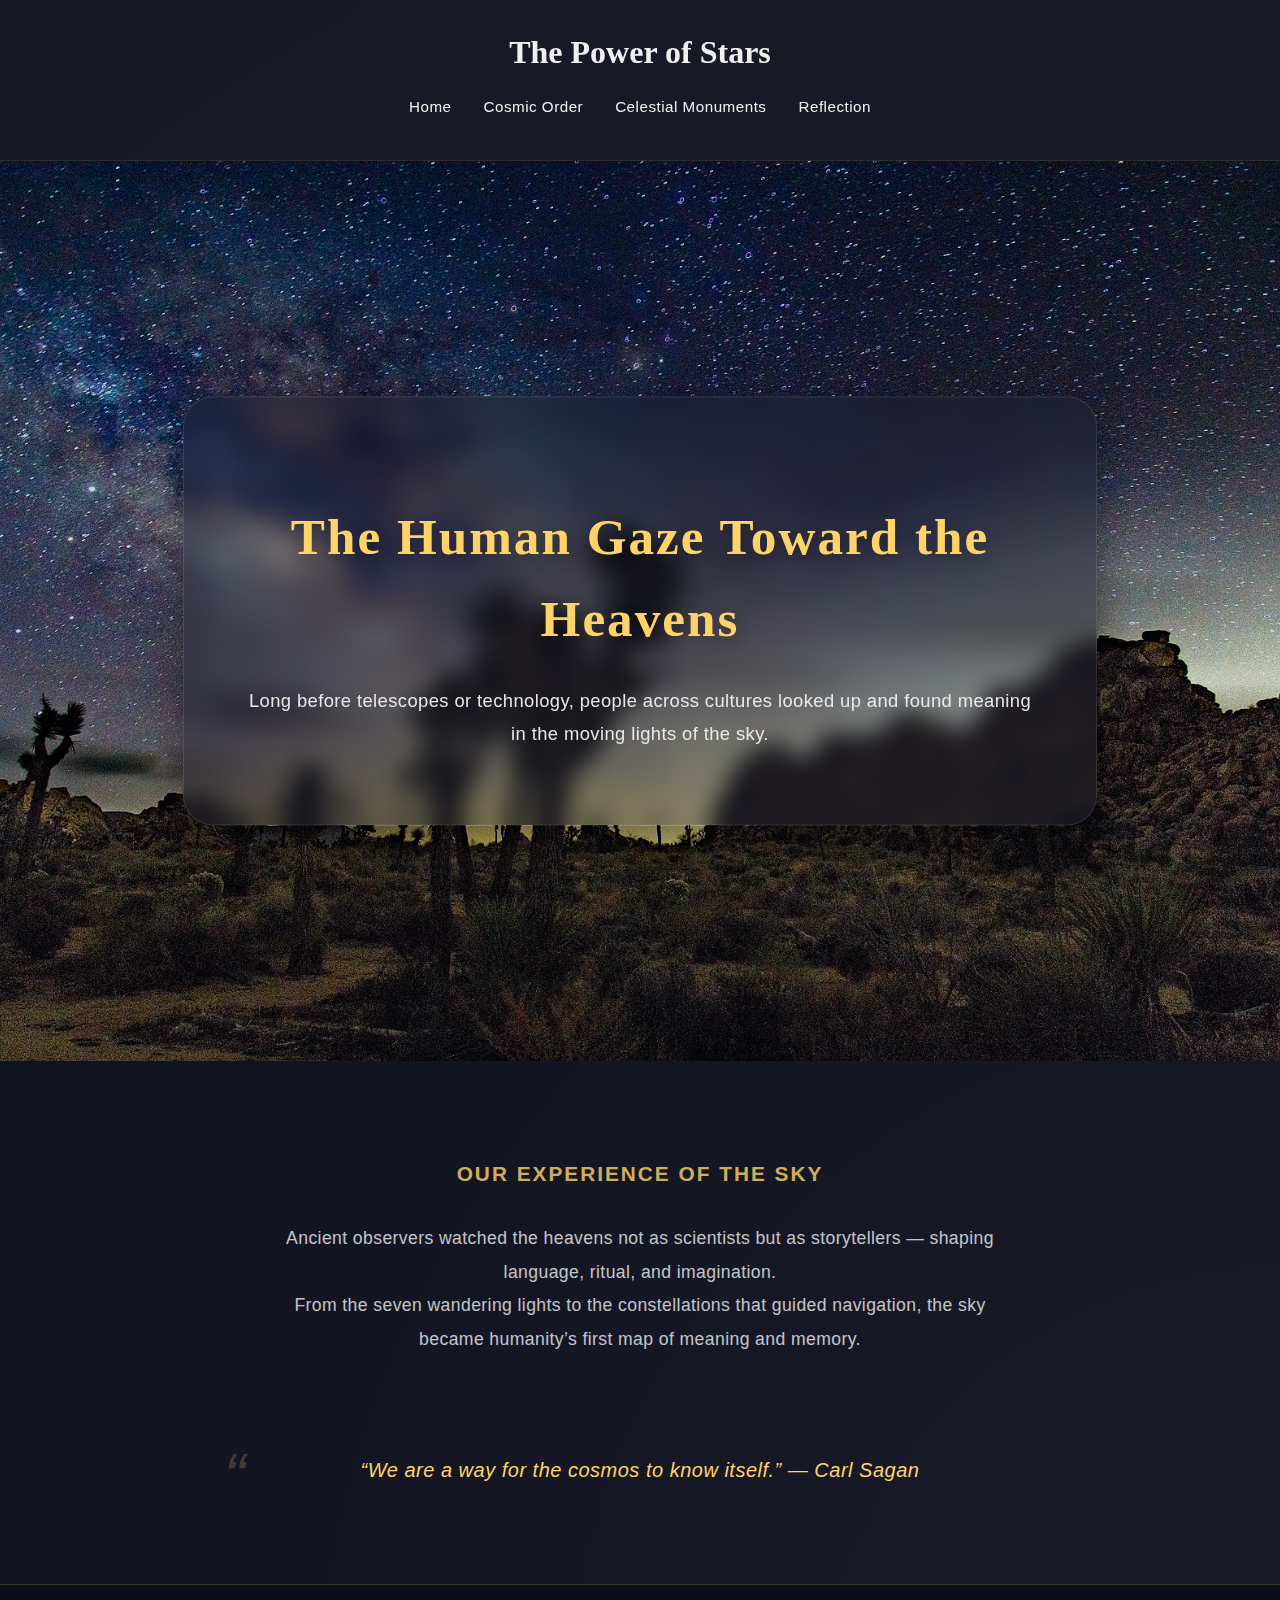
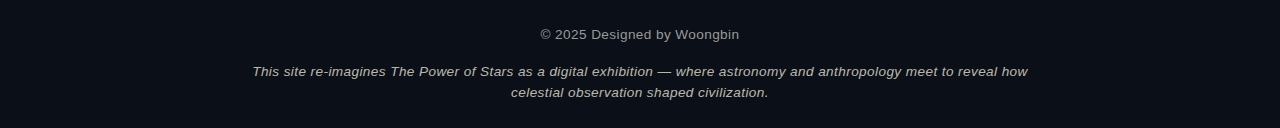
<file: index.html>
<!DOCTYPE html>
<html lang="en">
<head>
  <meta charset="UTF-8">
  <meta name="viewport" content="width=device-width, initial-scale=1.0">
  <meta name="description" content="A digital museum exploring how celestial observations shaped human civilization.">
  <meta name="author" content="Woongbin" />
  <meta name="keywords" content="astronomy, anthropology, stars, human civilization" /> 
  <title>The Power of Stars</title>
  <link rel="stylesheet" href="css/base.css">
  <link rel="stylesheet" href="css/index.css">
</head>
<body>
  <header>
    <h1>The Power of Stars</h1>
    <nav>
      <ul>
        <li><a href="index.html">Home</a></li>
        <li><a href="timeline.html">Cosmic Order</a></li>
        <li><a href="architecture.html">Celestial Monuments</a></li>
        <li><a href="reflection.html">Reflection</a></li>
      </ul>
    </nav>
  </header>

  <main>
    <section id="hero">
      <img src="images/stars-bg.jpg" alt="Starry night sky">
      <div class="hero-text">
        <h2>The Human Gaze Toward the Heavens</h2>
        <p>
          Long before telescopes or technology, people across cultures looked up
          and found meaning in the moving lights of the sky.
        </p>
      </div>
    </section>

    <section id="intro">
      <h3>Our Experience of the Sky</h3>
      <p>
        Ancient observers watched the heavens not as scientists but as storytellers —
        shaping language, ritual, and imagination.<br> From the seven wandering lights
        to the constellations that guided navigation, the sky became humanity’s first map
        of meaning and memory.
      </p>
    </section>
    <blockquote class="quote">
      “We are a way for the cosmos to know itself.” — Carl Sagan
    </blockquote>
  </main>

  <footer>
    <p>© 2025 Designed by Woongbin</p>
    <p class="project-context">
      This site re-imagines <em>The Power of Stars</em> as a digital exhibition —
      where astronomy and anthropology meet to reveal how celestial observation
      shaped civilization.
    </p>    
  </footer>
  <script src="js/script.js"></script>
</body>
</html>
</file>
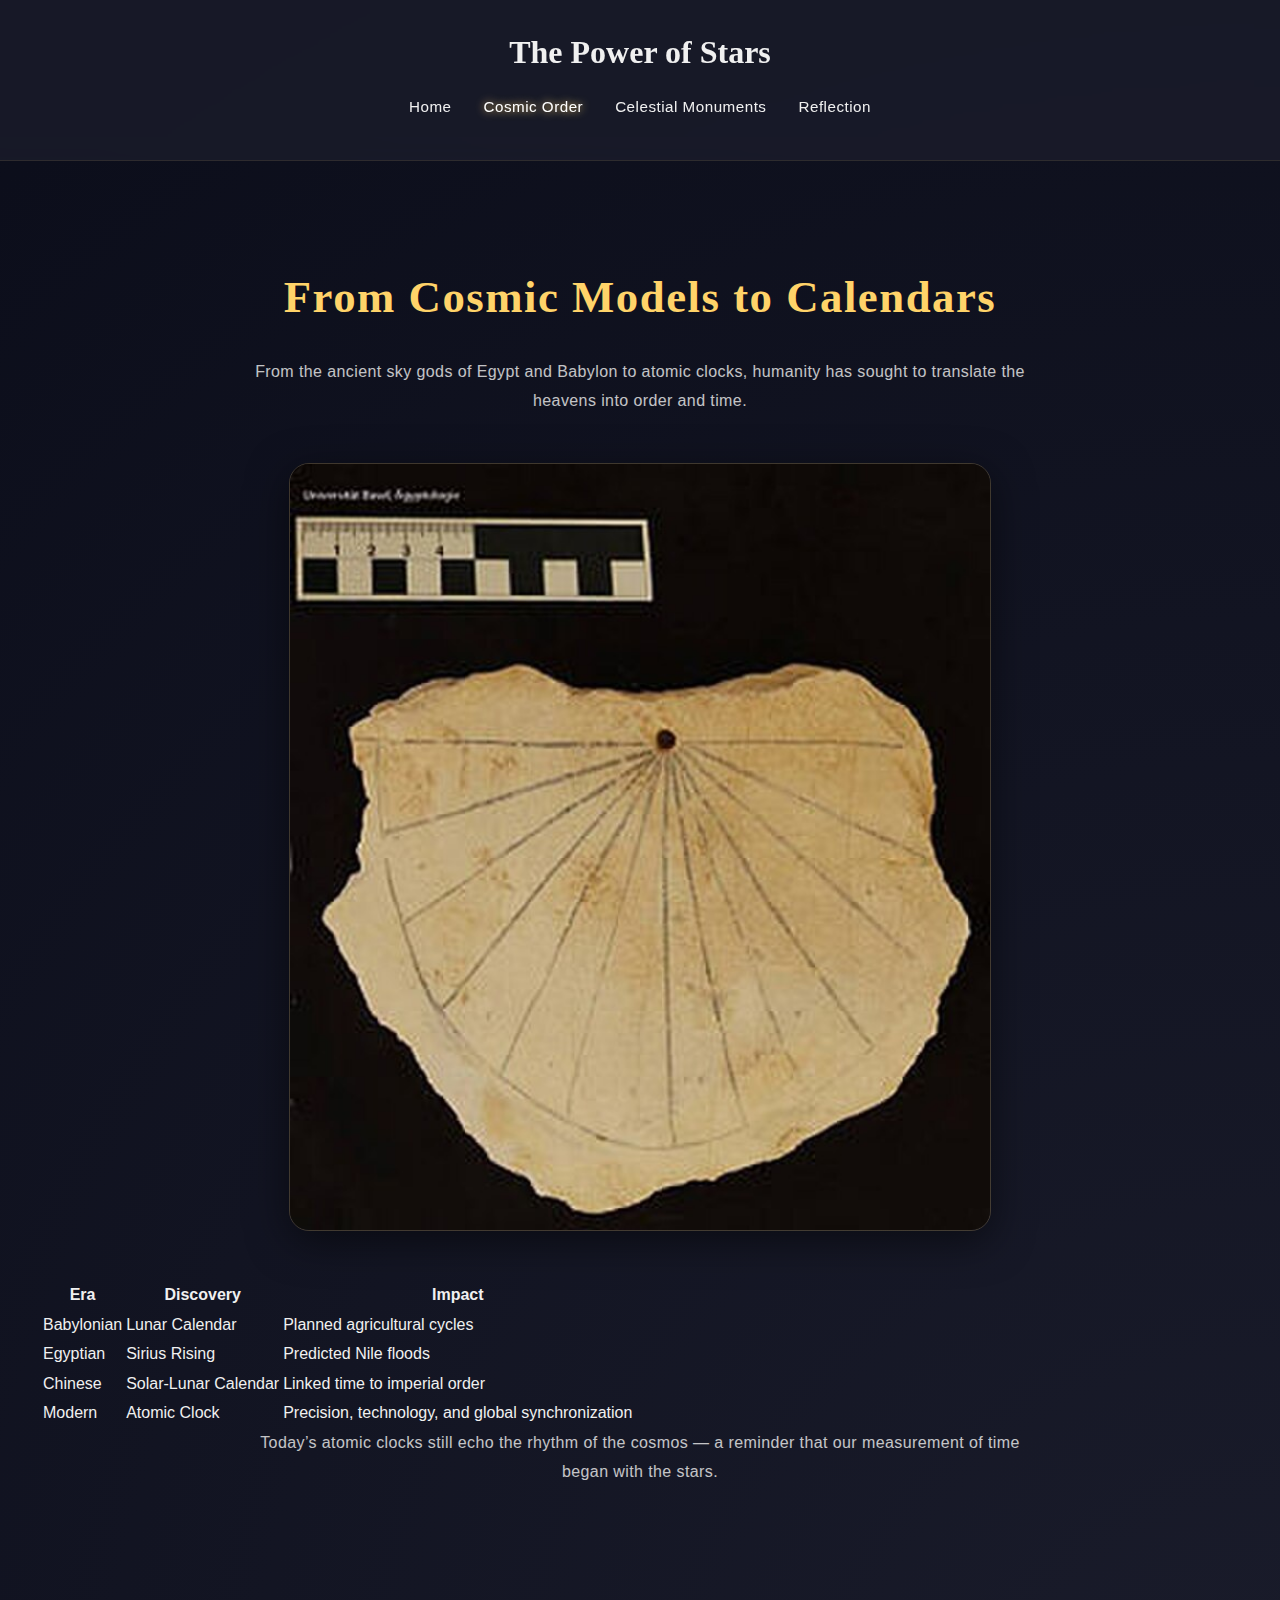
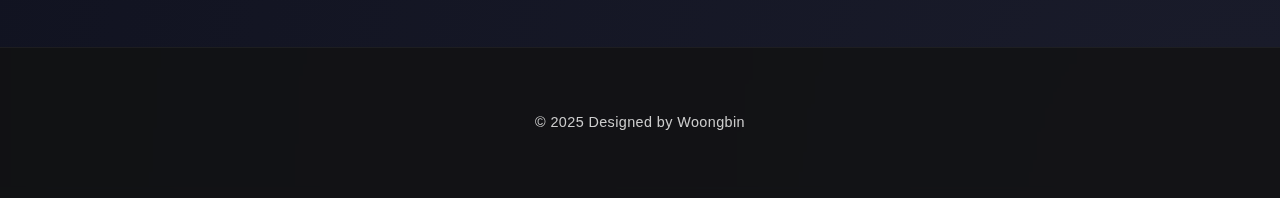
<file: timeline.html>
<!DOCTYPE html>
<html lang="en">
<head>
  <meta charset="UTF-8">
  <meta name="viewport" content="width=device-width, initial-scale=1.0">
  <meta name="description" content="Tracing how ancient civilizations modeled the cosmos — from Babylonian lunar calendars to modern atomic clocks that keep the rhythm of the universe.">
  <title>Cosmic Order & Time</title>
  <link rel="stylesheet" href="css/base.css">
  <link rel="stylesheet" href="css/timeline.css">
</head>
<body>
  <header>
    <h1>The Power of Stars</h1>
    <nav>
      <ul>
        <li><a href="index.html">Home</a></li>
        <li><a href="timeline.html" class="active">Cosmic Order</a></li>
        <li><a href="architecture.html">Celestial Monuments</a></li>
        <li><a href="reflection.html">Reflection</a></li>
      </ul>
    </nav>
  </header>

  <main>
    <section id="timeline">
      <h2>From Cosmic Models to Calendars</h2>
      <p>
        From the ancient sky gods of Egypt and Babylon to atomic clocks,
        humanity has sought to translate the heavens into order and time.
      </p>
      <img src="images/timewheel.jpg" alt="Ancient timewheel" class="center-img">

      <table>
        <tr><th>Era</th><th>Discovery</th><th>Impact</th></tr>
        <tr><td>Babylonian</td><td>Lunar Calendar</td><td>Planned agricultural cycles</td></tr>
        <tr><td>Egyptian</td><td>Sirius Rising</td><td>Predicted Nile floods</td></tr>
        <tr><td>Chinese</td><td>Solar-Lunar Calendar</td><td>Linked time to imperial order</td></tr>
        <tr><td>Modern</td><td>Atomic Clock</td><td>Precision, technology, and global synchronization</td></tr>
      </table>

      <p class="desc">
        Today’s atomic clocks still echo the rhythm of the cosmos — a reminder
        that our measurement of time began with the stars.
      </p>
    </section>
  </main>

  <footer>
    <p>© 2025 Designed by Woongbin</p>
  </footer>
  <script src="js/script.js"></script>
</body>
</html>
</file>
<file: css/base.css>
:root {
  --gold: #ffd369;
  --cream: #f0f0f0;
  --accent: #999;
  --bg-dark: #0b0d1a;
  --bg-nebula: radial-gradient(circle at 50% 50%, #1a1c2b 0%, #0b0d1a 100%);
  --bg-card: rgba(255, 255, 255, 0.05);
  --font-main: 'Outfit', sans-serif;
  --font-heading: 'Cinzel Decorative', serif;
  --font-mono: 'Space Grotesk', sans-serif;
}

body {
  background: var(--bg-nebula);
  background-size: 200% 200%;
  animation: nebulaPulse 15s ease-in-out infinite;
  color: var(--cream);
  font-family: var(--font-main);
  margin: 0;
  line-height: 1.6;
  overflow-x: hidden;
}

header {
  background-color: rgba(26, 28, 43, 0.8);
  backdrop-filter: blur(10px);
  text-align: center;
  padding: 1.5rem 0;
  position: sticky;
  top: 0;
  z-index: 100;
  border-bottom: 1px solid rgba(255, 211, 105, 0.1);
}

h1 {
  margin: 0.2rem;
  font-family: var(--font-heading);
}

h1 a {
  color: var(--gold);
  text-decoration: none;
  transition: text-shadow 0.3s ease;
}

h1 a:hover {
  text-shadow: 0 0 15px rgba(255, 211, 105, 0.8);
}

h2, h3 {
  font-family: var(--font-heading);
  color: var(--gold);
  letter-spacing: 1.5px;
  text-align: center;
}

h2 { font-size: 2.2rem; margin-bottom: 2rem; }
h3 { font-family: var(--font-mono); font-size: 1.3rem; text-transform: uppercase; opacity: 0.8; }

nav ul {
  list-style: none;
  padding: 0;
  display: flex;
  justify-content: center;
  gap: 2rem;
  margin-top: 1rem;
}

nav a {
  color: var(--cream);
  text-decoration: none;
  font-weight: 500;
  font-size: 0.95rem;
  letter-spacing: 0.5px;
  transition: all 0.3s ease;
}

nav a:hover,
nav a.active {
  color: #ffffff;
  text-shadow: 0 0 8px var(--gold);
}

footer {
  text-align: center;
  color: #ccc;
  padding: 3rem 1rem;
  font-size: 0.9rem;
  background: rgba(17, 17, 17, 0.8);
  backdrop-filter: blur(5px);
  margin-top: 4rem;
  border-top: 1px solid rgba(255, 255, 255, 0.05);
}

footer .project-context {
  margin-top: 1rem;
  font-style: italic;
  color: #999;
  max-width: 600px;
  margin-left: auto;
  margin-right: auto;
  line-height: 1.8;
}

p {
  line-height: 1.8;
  letter-spacing: 0.4px;
}

/* --- Global Animations --- */
@keyframes fadeIn {
  from { opacity: 0; }
  to { opacity: 1; }
}

@keyframes fadeUp {
  from {
    opacity: 0;
    transform: translateY(30px);
  }
  to {
    opacity: 1;
    transform: translateY(0);
  }
}

.fade-in { animation: fadeIn 0.8s ease forwards; }
.fade-up { 
  opacity: 0;
  animation: fadeUp 1s cubic-bezier(0.16, 1, 0.3, 1) forwards; 
}

/* Starfield Background Animation */
#starfield {
  position: fixed;
  top: 0; left: 0;
  width: 100%; height: 100%;
  pointer-events: none;
  z-index: -2;
  background: radial-gradient(ellipse at bottom, #1B2735 0%, #090A0F 100%);
  overflow: hidden;
}

.star {
  position: absolute;
  background: white;
  border-radius: 50%;
  opacity: 0.5;
  animation: twinkle var(--duration) infinite ease-in-out;
}

@keyframes twinkle {
  0%, 100% { opacity: 0.3; transform: scale(1); }
  50% { opacity: 1; transform: scale(1.3); }
}

/* --- Nebula Pulse Animation --- */
@keyframes nebulaPulse {
  0%, 100% { background-position: 0% 50%; opacity: 0.9; }
  50% { background-position: 100% 50%; opacity: 1; }
}

/* --- Shooting Star Style --- */
.shooting-star {
  position: absolute;
  top: 50%;
  left: 50%;
  width: 4px;
  height: 4px;
  background: #fff;
  border-radius: 50%;
  box-shadow: 0 0 0 4px rgba(255, 255, 255, 0.1), 
              0 0 0 8px rgba(255, 255, 255, 0.1), 
              0 0 20px rgba(255, 255, 255, 1);
  animation: animateShootingStar 3s linear infinite;
  z-index: -1;
  pointer-events: none;
}

.shooting-star::before {
  content: '';
  position: absolute;
  top: 50%;
  transform: translateY(-50%);
  width: 300px;
  height: 1px;
  background: linear-gradient(90deg, #fff, transparent);
}

@keyframes animateShootingStar {
  0% { transform: rotate(315deg) translateX(0); opacity: 1; }
  70% { opacity: 1; }
  100% { transform: rotate(315deg) translateX(-1000px); opacity: 0; }
}

/* Auth & Form Styles */
.auth-form,
.feedback-form,
.admin-dashboard {
  max-width: 600px;
  margin: 4rem auto;
  padding: 2.5rem;
  background: rgba(26, 28, 43, 0.6);
  backdrop-filter: blur(15px);
  border: 1px solid rgba(255, 255, 255, 0.1);
  border-radius: 20px;
  box-shadow: 0 15px 35px rgba(0, 0, 0, 0.5);
}

.form-group {
  margin-bottom: 1.8rem;
}

label {
  display: block;
  margin-bottom: 0.7rem;
  color: var(--gold);
  font-weight: 500;
  font-size: 0.9rem;
  text-transform: uppercase;
  letter-spacing: 1px;
}

input[type="text"],
input[type="password"],
textarea,
select {
  width: 100%;
  padding: 1rem;
  background: rgba(11, 13, 26, 0.5);
  border: 1px solid rgba(255, 255, 255, 0.1);
  color: #fff;
  border-radius: 10px;
  font-family: var(--font-main);
  transition: all 0.3s ease;
}

input:focus, textarea:focus {
  outline: none;
  border-color: var(--gold);
  box-shadow: 0 0 15px rgba(255, 211, 105, 0.2);
}

.btn {
  background: var(--gold);
  color: #0b0d1a;
  padding: 1rem;
  border-radius: 10px;
  font-family: var(--font-mono);
  font-weight: 700;
  text-transform: uppercase;
  letter-spacing: 1.5px;
  transition: all 0.4s cubic-bezier(0.175, 0.885, 0.32, 1.275);
}

.btn:hover {
  transform: translateY(-3px) scale(1.02);
  box-shadow: 0 10px 20px rgba(255, 211, 105, 0.3);
}

/* Reflection Wall Styles */
.reflection-grid {
  display: grid;
  grid-template-columns: repeat(auto-fit, minmax(320px, 1fr));
  gap: 2.5rem;
  padding: 2rem;
  max-width: 1200px;
  margin: 0 auto;
}

.reflection-card {
  background: var(--bg-card);
  backdrop-filter: blur(10px);
  border: 1px solid rgba(255, 211, 105, 0.15);
  padding: 2rem;
  border-radius: 20px;
  transition: all 0.4s ease;
}

.reflection-card:hover {
  transform: translateY(-10px);
  border-color: var(--gold);
  box-shadow: 0 10px 30px rgba(255, 211, 105, 0.1);
}

.reflection-card .stars {
  color: var(--gold);
  margin-bottom: 1.2rem;
}

.reflection-card .message {
  font-size: 1.1rem;
  line-height: 1.7;
}

.reflection-card .author {
  margin-top: 1.5rem;
  padding-top: 1rem;
  border-top: 1px solid rgba(255, 255, 255, 0.1);
  font-family: var(--font-mono);
  font-weight: 500;
}
</file>
<file: css/index.css>
#hero {
  position: relative;
  width: 100%;
  height: 100vh;
  overflow: hidden;
  background-color: var(--dark);
}

#hero img {
  width: 100%;
  height: 100%;
  object-fit: cover;
  opacity: 0.85;
}

.hero-text {
  position: absolute;
  top: 50%;
  left: 50%;
  transform: translate(-50%, -50%);
  text-align: center;
  color: var(--cream);
  width: 90%;
  max-width: 800px;
  padding: 3.5rem;
  background: rgba(26, 28, 43, 0.4);
  backdrop-filter: blur(12px);
  border: 1px solid rgba(255, 255, 255, 0.1);
  border-radius: 30px;
  box-shadow: 0 15px 45px rgba(0, 0, 0, 0.5);
}

.hero-text h2 {
  font-family: var(--font-heading);
  font-size: 3.2rem;
  color: var(--gold);
  margin-bottom: 1.5rem;
  letter-spacing: 2px;
  text-shadow: 0 5px 15px rgba(0, 0, 0, 0.3);
}

.hero-text p {
  font-family: var(--font-main);
  font-size: 1.15rem;
  line-height: 1.8;
  color: var(--cream);
  opacity: 0.95;
}

#intro {
  max-width: 900px;
  margin: 6rem auto;
  padding: 0 2rem;
  text-align: center;
}

#intro h3 {
  color: var(--gold);
  font-family: var(--font-mono);
  font-size: 1.3rem;
  text-transform: uppercase;
  letter-spacing: 2px;
  margin-bottom: 2rem;
}

#intro p {
  font-size: 1.1rem;
  color: var(--cream);
  opacity: 0.8;
  max-width: 750px;
  margin: 0 auto;
  line-height: 1.9;
}

.quote {
  text-align: center;
  font-style: italic;
  color: var(--gold);
  margin: 4rem auto 6rem;
  font-size: 1.25rem;
  letter-spacing: 0.5px;
  width: 80%;
  max-width: 800px;
  line-height: 1.8;
  font-family: var(--font-main);
  position: relative;
}

.quote::before {
  content: "“";
  font-size: 4rem;
  position: absolute;
  top: -2rem; left: -1rem;
  opacity: 0.2;
}

footer {
  text-align: center;
  border-top: 1px solid rgba(240,210,138,0.2);
  padding: 1.5rem 1rem;
  font-size: 0.85rem;
  color: var(--accent);
  background: #0a0f18;
}

footer .project-context {
  font-style: italic;
  color: rgba(233,228,213,0.8);
  max-width: 800px;
  margin: 0.5rem auto 0;
  line-height: 1.6;
}

@media (max-width: 768px) {
  #hero {
    height: 80vh;
  }

  .hero-text h2 {
    font-size: 1.6rem;
  }

  .hero-text p {
    font-size: 0.95rem;
  }

  #intro {
    margin: 3rem auto;
  }

  .quote {
    font-size: 1rem;
  }
}
</file>
<file: css/timeline.css>
#timeline {
  padding: 4rem 1.5rem;
  max-width: 1200px;
  margin: 0 auto;
}

#timeline h2 {
  font-family: var(--font-heading);
  font-size: 2.8rem;
  color: var(--gold);
  text-align: center;
  margin-bottom: 1.5rem;
}

#timeline p {
  text-align: center;
  max-width: 800px;
  margin: 0 auto 2rem;
  color: var(--cream);
  opacity: 0.8;
}

.center-img {
  display: block;
  margin: 3rem auto;
  max-width: 700px;
  width: 80%;
  border-radius: 20px;
  border: 1px solid rgba(255, 211, 105, 0.2);
  box-shadow: 0 10px 40px rgba(0, 0, 0, 0.5);
}

/* Vertical Timeline Axis */
.timeline-container {
  position: relative;
  max-width: 1000px;
  margin: 5rem auto;
  overflow: hidden;
}

.timeline-container::after {
  content: '';
  position: absolute;
  width: 2px;
  background: linear-gradient(to bottom, transparent, var(--gold), transparent);
  top: 0; bottom: 0;
  left: 50%;
  margin-left: -1px;
}

/* Timeline Items */
.timeline-item {
  padding: 10px 40px;
  position: relative;
  background: inherit;
  width: 50%;
  box-sizing: border-box;
}

.timeline-item::after {
  content: '';
  position: absolute;
  width: 16px; height: 16px;
  right: -8px;
  background-color: var(--gold);
  border: 4px solid var(--bg-dark);
  top: 25px;
  border-radius: 50%;
  z-index: 10;
  box-shadow: 0 0 10px var(--gold);
}

.left { left: 0; text-align: right; }
.right { left: 50%; text-align: left; }

.right::after { left: -8px; }

.timeline-content {
  padding: 2rem;
  background: var(--bg-card);
  backdrop-filter: blur(12px);
  border: 1px solid rgba(255, 211, 105, 0.15);
  position: relative;
  border-radius: 20px;
  transition: all 0.4s ease;
}

.timeline-content:hover {
  transform: translateY(-5px) scale(1.02);
  border-color: var(--gold);
  box-shadow: 0 10px 30px rgba(255, 211, 105, 0.1);
}

.era {
  display: block;
  font-family: var(--font-mono);
  font-weight: 700;
  color: var(--gold);
  letter-spacing: 2px;
  margin-bottom: 0.5rem;
  font-size: 1.1rem;
}

.timeline-content h4 {
  font-family: var(--font-heading);
  font-size: 1.4rem;
  margin-bottom: 0.8rem;
  color: #fff;
}

.timeline-content p {
  text-align: inherit !important;
  margin: 0 !important;
  font-size: 0.95rem;
  line-height: 1.7;
}

@media (max-width: 768px) {
  .timeline-container::after { left: 31px; }
  .timeline-item { width: 100%; padding-left: 70px; padding-right: 25px; text-align: left; }
  .timeline-item::after { left: 23px; }
  .right { left: 0; }
}
</file>
